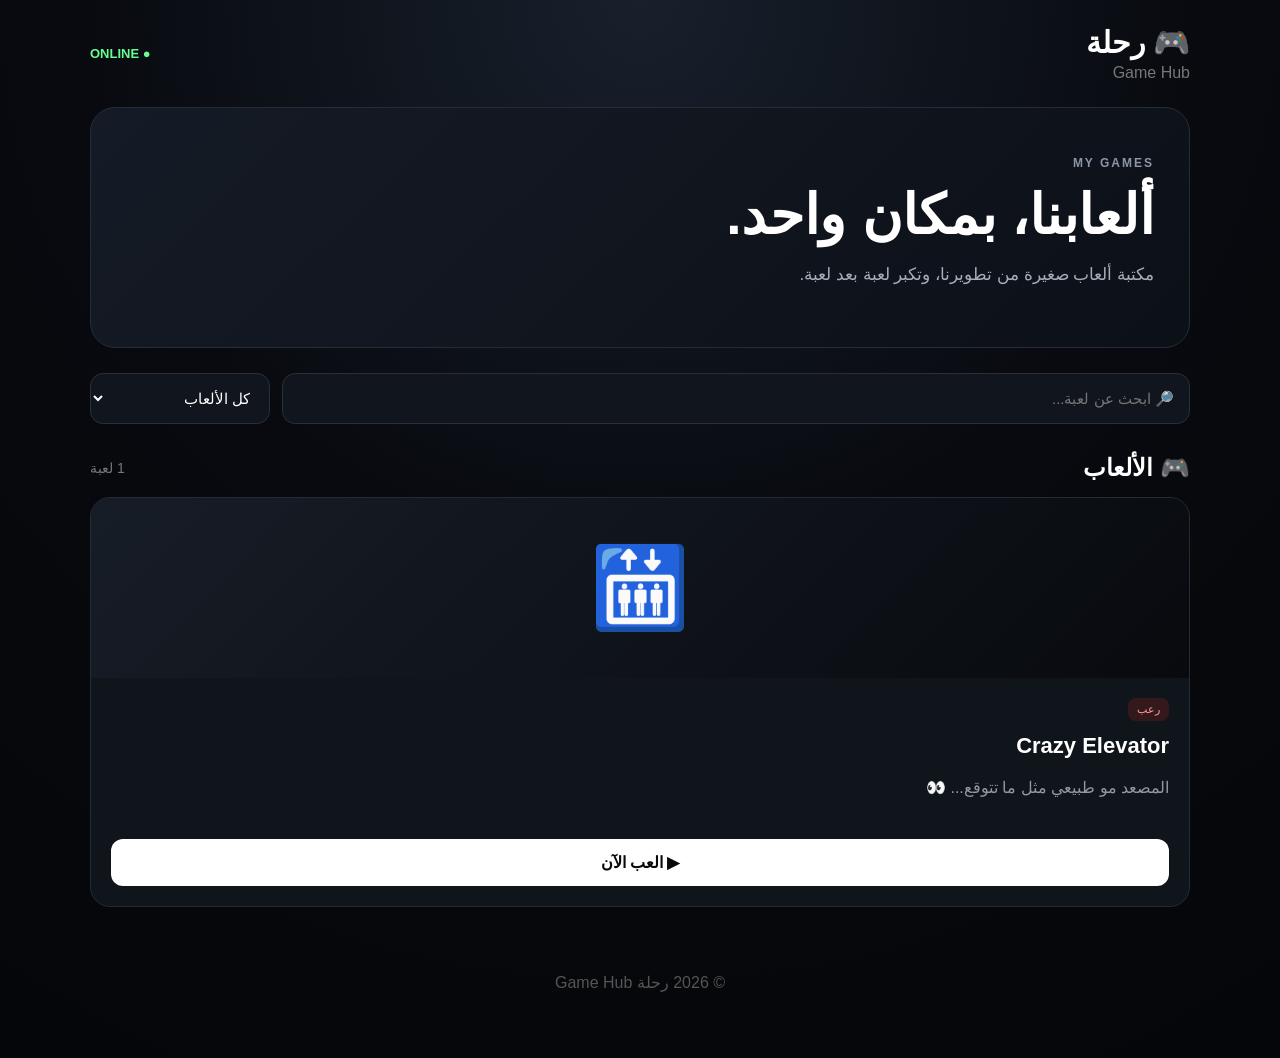
<file: index.html>
<!DOCTYPE html>
<html lang="ar" dir="rtl">

<head>
<meta charset="UTF-8">
<meta name="viewport" content="width=device-width, initial-scale=1.0">

<title>رحلة | Game Hub</title>

<link rel="stylesheet" href="style.css">
</head>

<body>

<header class="topbar">

    <div>
        <h1>🎮 رحلة</h1>
        <p>Game Hub</p>
    </div>

    <div class="status">
        ● ONLINE
    </div>

</header>


<main>

    <section class="hero">

        <div>
            <span class="badge">MY GAMES</span>

            <h2>ألعابنا، بمكان واحد.</h2>

            <p>
                مكتبة ألعاب صغيرة من تطويرنا،
                وتكبر لعبة بعد لعبة.
            </p>
        </div>

    </section>


    <section class="tools">

        <input
            id="search"
            type="search"
            placeholder="🔎 ابحث عن لعبة..."
        >

        <select id="category">

            <option value="all">
                كل الألعاب
            </option>

            <option value="horror">
                رعب
            </option>

            <option value="cars">
                سيارات
            </option>

            <option value="other">
                أخرى
            </option>

        </select>

    </section>


    <section>

        <div class="section-title">

            <h2>🎮 الألعاب</h2>

            <span id="gameCount">
                1 لعبة
            </span>

        </div>


        <div id="games" class="games">

            <article
                class="game-card"
                data-name="crazy elevator"
                data-category="horror"
            >

                <div class="game-image elevator">
                    🛗
                </div>

                <div class="game-info">

                    <span class="tag horror">
                        رعب
                    </span>

                    <h3>
                        Crazy Elevator
                    </h3>

                    <p>
                        المصعد مو طبيعي مثل ما تتوقع... 👀
                    </p>

                    <button
                        onclick="playGame('crazy-elevator')"
                    >
                        ▶ العب الآن
                    </button>

                </div>

            </article>

        </div>

    </section>

</main>


<footer>

    <p>
        © 2026 رحلة Game Hub
    </p>

</footer>


<script>

const search =
    document.getElementById("search");

const category =
    document.getElementById("category");

const games =
    document.querySelectorAll(".game-card");

const gameCount =
    document.getElementById("gameCount");


function filterGames() {

    const text =
        search.value.toLowerCase();

    const cat =
        category.value;

    let visible = 0;


    games.forEach(game => {

        const name =
            game.dataset.name;

        const gameCategory =
            game.dataset.category;


        const matchesSearch =
            name.includes(text);

        const matchesCategory =
            cat === "all" ||
            gameCategory === cat;


        if (
            matchesSearch &&
            matchesCategory
        ) {

            game.style.display = "";

            visible++;

        } else {

            game.style.display = "none";

        }

    });


    gameCount.textContent =
        visible + " لعبة";

}


search.addEventListener(
    "input",
    filterGames
);


category.addEventListener(
    "change",
    filterGames
);


/* تشغيل اللعبة */

function playGame(game) {

    if (game === "crazy-elevator") {

        window.location.href =
            "games/crazy-elevator-web/";

    }

}

</script>

</body>

</html>
</file>
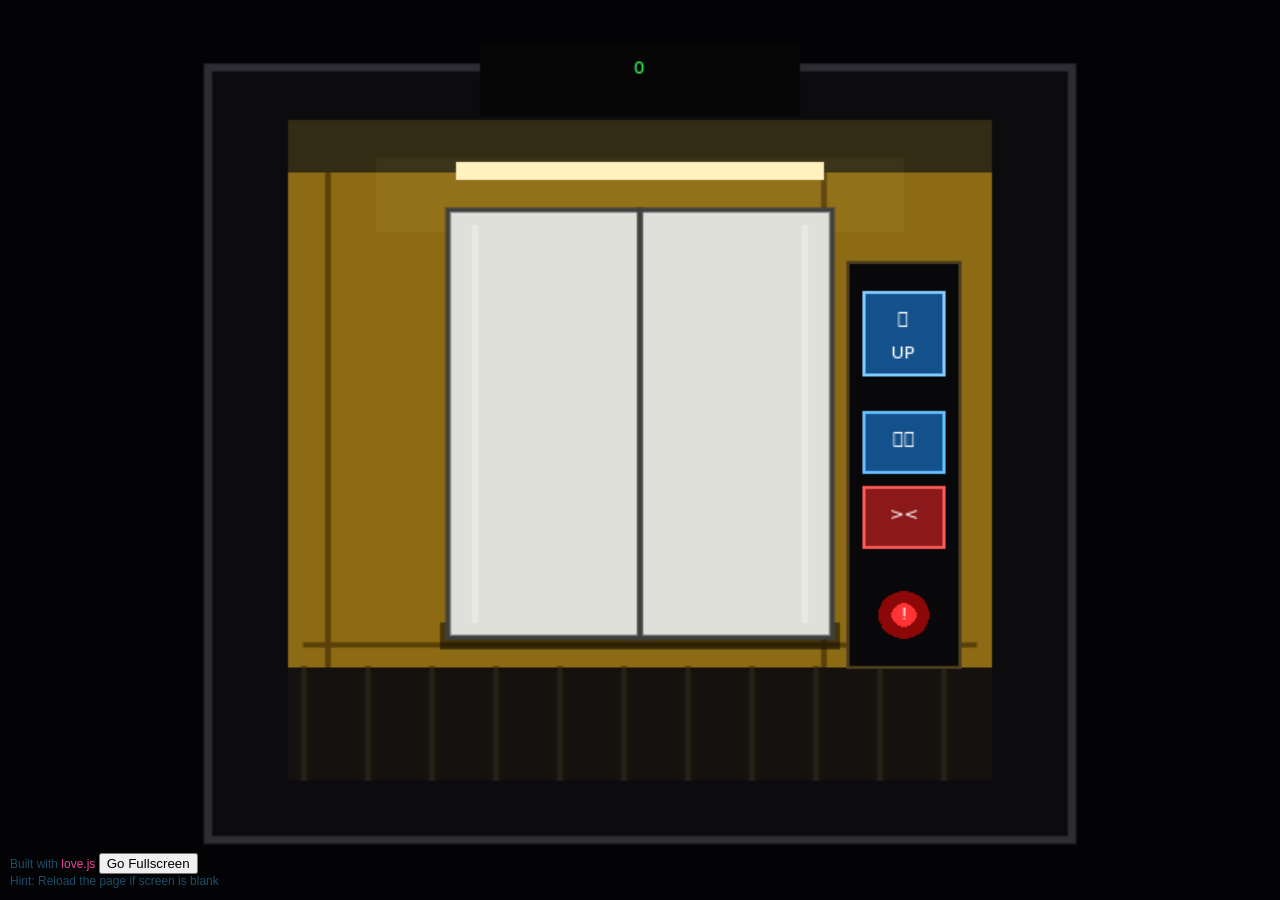
<file: games/crazy-elevator-web/index.html>
<!doctype html>
<html lang="en-us">
  <head>
    <meta charset="utf-8">
    <meta http-equiv="Content-Type" content="text/html; charset=utf-8">
    <meta name="viewport" content="width=device-width, initial-scale=1, shrink-to-fit=no, minimum-scale=1, maximum-scale=1">
    <title>Crazy Elevator</title>

    <!-- Load custom style sheet -->
    <link rel="stylesheet" type="text/css" href="theme/love.css">
  <link rel="stylesheet" type="text/css" href="theme/gamehub.css"></head>
  <body>
    <center>
      <div>
        <h1>Crazy Elevator</h1>
        <canvas id="loadingCanvas" oncontextmenu="event.preventDefault()" width="800" height="600"></canvas>
        <canvas id="canvas" oncontextmenu="event.preventDefault()"></canvas>
      </div>
    </center>

    <script type='text/javascript'>
      function goFullScreen(){
            var canvas = document.getElementById("canvas");
            if(canvas.requestFullScreen)
                canvas.requestFullScreen();
            else if(canvas.webkitRequestFullScreen)
                canvas.webkitRequestFullScreen();
            else if(canvas.mozRequestFullScreen)
                canvas.mozRequestFullScreen();
      }
      function FullScreenHook(){
        var canvas = document.getElementById("canvas");
        canvas.width = window.innerWidth || document.documentElement.clientWidth || document.body.clientWidth;
        canvas.height = window.innerHeight || document.documentElement.clientHeight || document.body.clientHeight;
      }
      var loadingContext = document.getElementById('loadingCanvas').getContext('2d');
      function drawLoadingText(text) {
        var canvas = loadingContext.canvas;

        loadingContext.fillStyle = "rgb(142, 195, 227)";
        loadingContext.fillRect(0, 0, canvas.scrollWidth, canvas.scrollHeight);

        loadingContext.font = '2em arial';
        loadingContext.textAlign = 'center'
        loadingContext.fillStyle = "rgb( 11, 86, 117 )";
        loadingContext.fillText(text, canvas.scrollWidth / 2, canvas.scrollHeight / 2);

        loadingContext.fillText("Powered By Emscripten.", canvas.scrollWidth / 2, canvas.scrollHeight / 4);
        loadingContext.fillText("Powered By LÖVE.", canvas.scrollWidth / 2, canvas.scrollHeight / 4 * 3);
      }

      window.onload = function () { window.focus(); };
      window.onclick = function () { window.focus(); };

      window.addEventListener("keydown", function(e) {
        // space and arrow keys
        if([32, 37, 38, 39, 40].indexOf(e.keyCode) > -1) {
          e.preventDefault();
        }
      }, false);

      var Module = {
        arguments: ["./game.love"],
        INITIAL_MEMORY: 16777216,
        printErr: console.error.bind(console),
        canvas: (function() {
          var canvas = document.getElementById('canvas');

          // As a default initial behavior, pop up an alert when webgl context is lost. To make your
          // application robust, you may want to override this behavior before shipping!
          // See http://www.khronos.org/registry/webgl/specs/latest/1.0/#5.15.2
          canvas.addEventListener("webglcontextlost", function(e) { alert('WebGL context lost. You will need to reload the page.'); e.preventDefault(); }, false);

          return canvas;
        })(),
        setStatus: function(text) {
          if (text) {
            drawLoadingText(text);
          } else if (Module.remainingDependencies === 0) {
            document.getElementById('loadingCanvas').style.display = 'none';
            document.getElementById('canvas').style.visibility = 'visible';
          }
        },
        totalDependencies: 0,
        remainingDependencies: 0,
        monitorRunDependencies: function(left) {
          this.remainingDependencies = left;
          this.totalDependencies = Math.max(this.totalDependencies, left);
          Module.setStatus(left ? 'Preparing... (' + (this.totalDependencies-left) + '/' + this.totalDependencies + ')' : 'All downloads complete.');
        }
      };
      Module.setStatus('Downloading...');
      window.onerror = function(event) {
        // TODO: do not warn on ok events like simulating an infinite loop or exitStatus
        Module.setStatus('Exception thrown, see JavaScript console');
        Module.setStatus = function(text) {
          if (text) Module.printErr('[post-exception status] ' + text);
        };
      };

      var applicationLoad = function(e) {
        Love(Module);
      }
    </script>
    <script type="text/javascript" src="game.js"></script>
    <script async type="text/javascript" src="love.js" onload="applicationLoad(this)"></script>
    <footer>
      <p>Built with <a href="https://github.com/Davidobot/love.js">love.js</a> <button onclick="goFullScreen();">Go Fullscreen</button><br>Hint: Reload the page if screen is blank</p>
    </footer>
  </body>
</html>
</file>
<file: style.css>
* {
    box-sizing: border-box;
}

body {
    margin: 0;
    background:
        radial-gradient(
            circle at top,
            #18202c 0,
            #080a0f 45%,
            #050609 100%
        );

    color: #fff;

    font-family:
        Arial,
        sans-serif;

    min-height: 100vh;
}


.topbar {

    width: min(
        1100px,
        92%
    );

    margin: auto;

    padding:
        25px
        0;

    display: flex;

    align-items: center;

    justify-content: space-between;
}


.topbar h1 {

    margin: 0;

    font-size: 30px;
}


.topbar p {

    margin:
        4px 0 0;

    color: #777;

}


.status {

    color: #65ff91;

    font-size: 13px;

    font-weight: bold;

}


main {

    width: min(
        1100px,
        92%
    );

    margin: auto;

}


.hero {

    padding:
        45px
        35px;

    border:
        1px solid
        #252c38;

    border-radius: 25px;

    background:
        linear-gradient(
            135deg,
            #151b26,
            #0c1017
        );

    margin-bottom: 25px;

}


.badge {

    color: #8c96a8;

    font-size: 12px;

    font-weight: bold;

    letter-spacing: 2px;

}


.hero h2 {

    font-size:
        clamp(
            30px,
            7vw,
            55px
        );

    margin:
        12px 0;

}


.hero p {

    color: #a6adba;

    font-size: 17px;

}


.tools {

    display: grid;

    grid-template-columns:
        1fr
        180px;

    gap: 12px;

    margin-bottom: 30px;

}


input,
select {

    width: 100%;

    padding: 15px;

    border:
        1px solid
        #292f3a;

    border-radius: 13px;

    background: #11151d;

    color: white;

    font-size: 15px;

    outline: none;

}


input:focus,
select:focus {

    border-color:
        #697789;

}


.section-title {

    display: flex;

    justify-content:
        space-between;

    align-items: center;

    margin-bottom: 15px;

}


.section-title h2 {

    margin: 0;

}


.section-title span {

    color: #777;

    font-size: 14px;

}


.games {

    display: grid;

    grid-template-columns:
        repeat(
            auto-fit,
            minmax(
                250px,
                1fr
            )
        );

    gap: 18px;

}


.game-card {

    overflow: hidden;

    border:
        1px solid
        #252b36;

    border-radius: 20px;

    background: #10141b;

    transition:
        transform .2s,
        border-color .2s;

}


.game-card:hover {

    transform:
        translateY(-4px);

    border-color:
        #465163;

}


.game-image {

    height: 180px;

    display: flex;

    justify-content:
        center;

    align-items: center;

    font-size: 80px;

}


.elevator {

    background:
        linear-gradient(
            135deg,
            #171d27,
            #080a0e
        );

}


.game-info {

    padding: 20px;

}


.tag {

    display: inline-block;

    padding:
        5px
        9px;

    border-radius: 8px;

    font-size: 11px;

    color: #ff9b9b;

    background:
        #34191c;

}


.game-info h3 {

    margin:
        12px
        0
        6px;

    font-size: 22px;

}


.game-info p {

    color: #9299a5;

    line-height: 1.6;

    min-height: 48px;

}


button {

    width: 100%;

    border: 0;

    border-radius: 12px;

    padding: 14px;

    background: white;

    color: #08090d;

    font-size: 16px;

    font-weight: bold;

    cursor: pointer;

}


button:active {

    transform:
        scale(.97);

}


footer {

    text-align: center;

    padding:
        50px
        20px;

    color: #555;

}


@media (
    max-width: 600px
) {

    .topbar {

        padding:
            18px
            0;

    }


    .hero {

        padding:
            30px
            22px;

    }


    .tools {

        grid-template-columns:
            1fr;

    }


    .game-image {

        height: 150px;

    }

}
</file>
<file: games/crazy-elevator-web/theme/love.css>
* {
    box-sizing: border-box;
}

h1 {
    font-family: arial;
    color: rgb( 11, 86, 117 );
}

body {
    background-image: url(bg.png);
    background-repeat: no-repeat;
    font-family: arial;
    margin: 0;
    padding: none;
    background-color: rgb( 154, 205, 237 );
    color: rgb( 28, 78, 104 );
}

footer {
    font-family: arial;
    font-size: 12px;
    padding-left: 10px;
    position:absolute;
    bottom: 0;
    width: 100%;
}

/* Links */
a {
    text-decoration: none;
}
a:link {
    color: rgb( 233, 73, 154 );
}
a:visited {
    color: rgb( 110, 30, 71 );
}
a:hover {
    color: rgb( 252, 207, 230 );
}

/* the canvas *must not* have any border or padding, or mouse coords will be wrong */
#canvas {
    padding-right: 0;
    display: block;
    border: 0px none;
    visibility: hidden;
}
</file>
<file: games/crazy-elevator-web/theme/gamehub.css>
html,
body {
  margin: 0;
  padding: 0;
  width: 100%;
  height: 100%;
  background: #000;
  overflow: hidden;
}

body {
  display: flex;
  align-items: center;
  justify-content: center;
}

body > center {
  width: 100%;
  height: 100%;
  margin: 0;
  padding: 0;
}

body > center > div {
  width: 100%;
  height: 100%;
  display: flex;
  align-items: center;
  justify-content: center;
}

body h1 {
  display: none;
}

#loadingCanvas,
#canvas {
  display: block;
  width: 100%;
  height: 100%;
  max-width: 100vw;
  max-height: 100vh;
  margin: 0;
  padding: 0;
  border: 0;
}

#canvas {
  visibility: visible;
}
</file>
